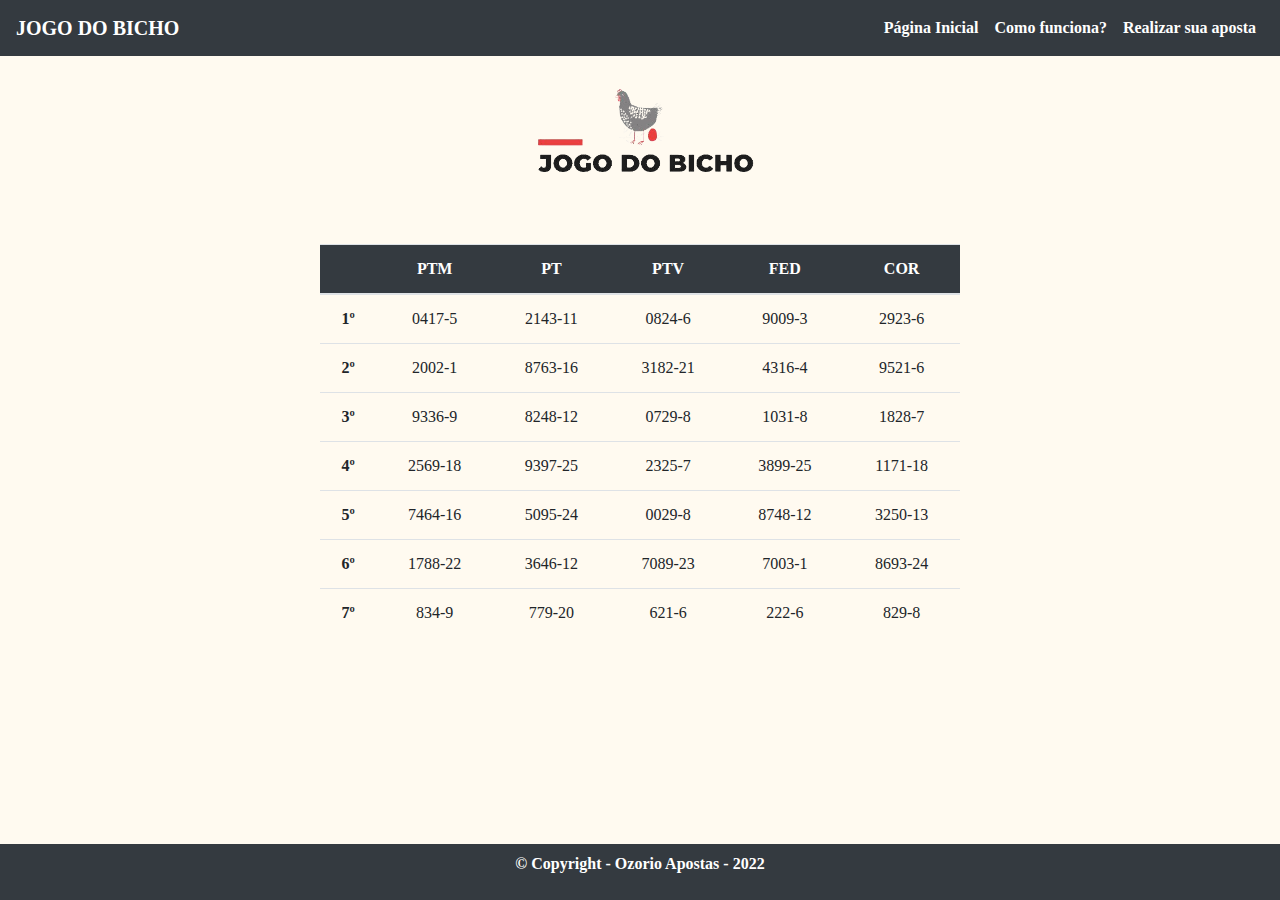
<file: index.html>
<!DOCTYPE html>
    <html lang="pt-br">
    <head>
        <meta charset="UTF-8">
        <meta name="viewport" content="width=device-width, initial-scale=1.0, shrink-to-fit=no">
        <link rel="stylesheet" href="https://stackpath.bootstrapcdn.com/bootstrap/4.1.3/css/bootstrap.min.css">
        <link rel="stylesheet" href="css/global.css">
        <link rel="stylesheet" href="css/index.css">
        
        <title>O Jogo do Bicho</title>
    </head>
    <body>
        <header>
          <nav class="navbar navbar-expand-lg navbar-dark bg-dark">
            <a class="navbar-brand" href="index.html">JOGO DO BICHO</a>
            <button class="navbar-toggler" type="button" data-toggle="collapse" data-target="#textoNavbar" aria-controls="textoNavbar" aria-expanded="false" aria-label="Alterna navegação">
              <span class="navbar-toggler-icon"></span>
            </button>
            <div class="collapse navbar-collapse justify-content-end" id="textoNavbar">
              <ul class="navbar-nav">
                <li class="nav-item active">
                  <a class="nav-link" href="index.html">Página Inicial</a>
                </li>
                <li class="nav-item active">
                  <a class="nav-link" href="comoFunciona.html">Como funciona?</a>
                </li>
                <li class="nav-item active">
                  <a class="nav-link" href="#">Realizar sua aposta</a>
                </li>
              </ul>
            </div>
          </nav>
        </header>

        <main>

          <img src="img/logoJDB.png" alt="Logo do Jogo do Bicho com uma Galinha e um ovo" id="logo">

          <table class="table table-borderless" id="tabResult">

            <thead>
              <tr>
                <th scope="col"></th>
                <th scope="col">PTM</th>
                <th scope="col">PT</th>
                <th scope="col">PTV</th>
                <th scope="col">FED</th>
                <th scope="col">COR</th>
              </tr>
            </thead>

            <tbody>
              <tr>
                <th scope="row">1º</th>
                <td>0417-5</td>
                <td>2143-11</td>
                <td>0824-6</td>
                <td>9009-3</td>
                <td>2923-6</td>
              </tr>
              <tr>
                <th scope="row">2º</th>
                <td>2002-1</td>
                <td>8763-16</td>
                <td>3182-21</td>
                <td>4316-4</td>
                <td>9521-6</td>
              </tr>
              <tr>
                <th scope="row">3º</th>
                <td>9336-9</td>
                <td>8248-12</td>
                <td>0729-8</td>
                <td>1031-8</td>
                <td>1828-7</td>
              </tr>
              <tr>
                <th scope="row">4º</th>
                <td>2569-18</td>
                <td>9397-25</td>
                <td>2325-7</td>
                <td>3899-25</td>
                <td>1171-18</td>
              </tr>
              <tr>
                <th scope="row">5º</th>
                <td>7464-16</td>
                <td>5095-24</td>
                <td>0029-8</td>
                <td>8748-12</td>
                <td>3250-13</td>
              </tr>
              <tr>
                <th scope="row">6º</th>
                <td>1788-22</td>
                <td>3646-12</td>
                <td>7089-23</td>
                <td>7003-1</td>
                <td>8693-24</td>
              </tr>
              <tr>
                <th scope="row">7º</th>
                <td>834-9</td>
                <td>779-20</td>
                <td>621-6</td>
                <td>222-6</td>
                <td>829-8</td>
              </tr>
            </tbody>
          </table>
        </main>

        <footer>
          <p>&copy; Copyright - Ozorio Apostas - 2022</p>
        </footer>
        
    </body>
</html>






<script src="https://code.jquery.com/jquery-3.3.1.slim.min.js"></script>
<script src="https://cdnjs.cloudflare.com/ajax/libs/popper.js/1.14.3/umd/popper.min.js"></script>
<script src="https://stackpath.bootstrapcdn.com/bootstrap/4.1.3/js/bootstrap.min.js"></script>
</file>
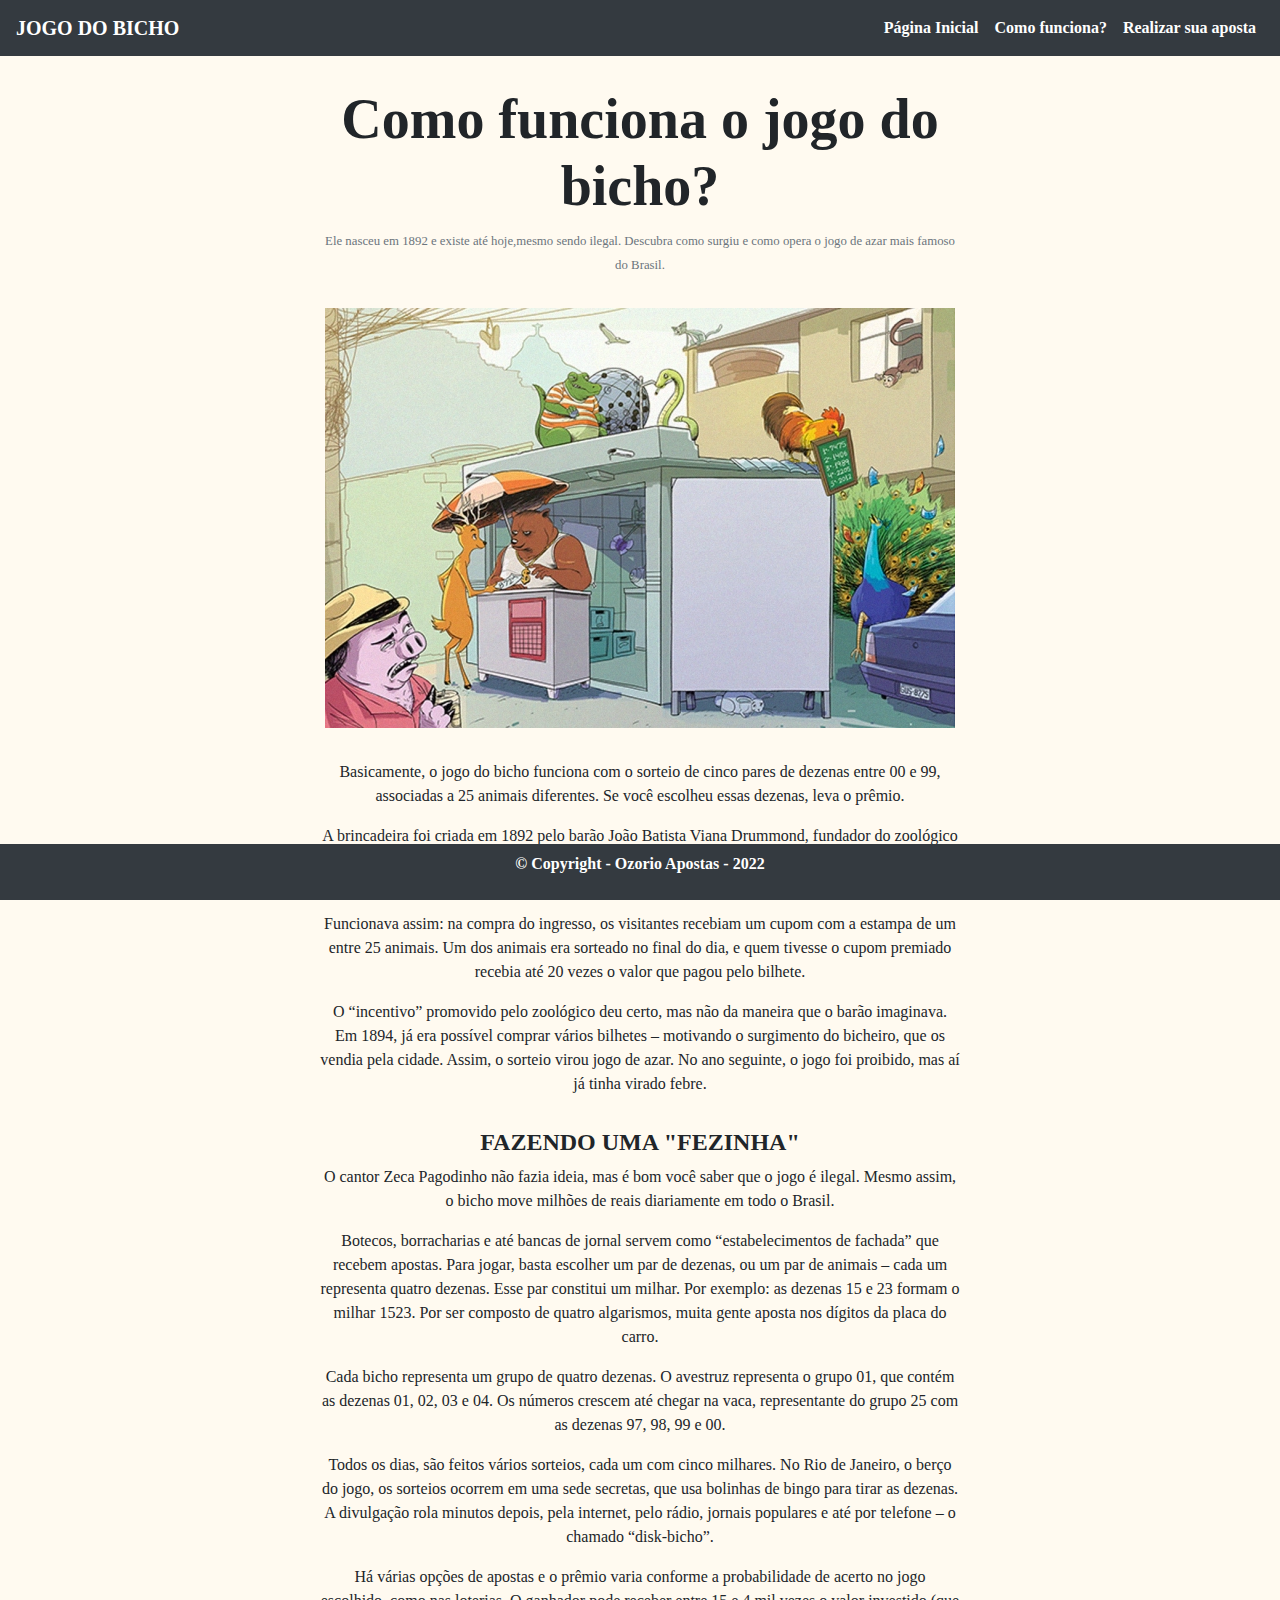
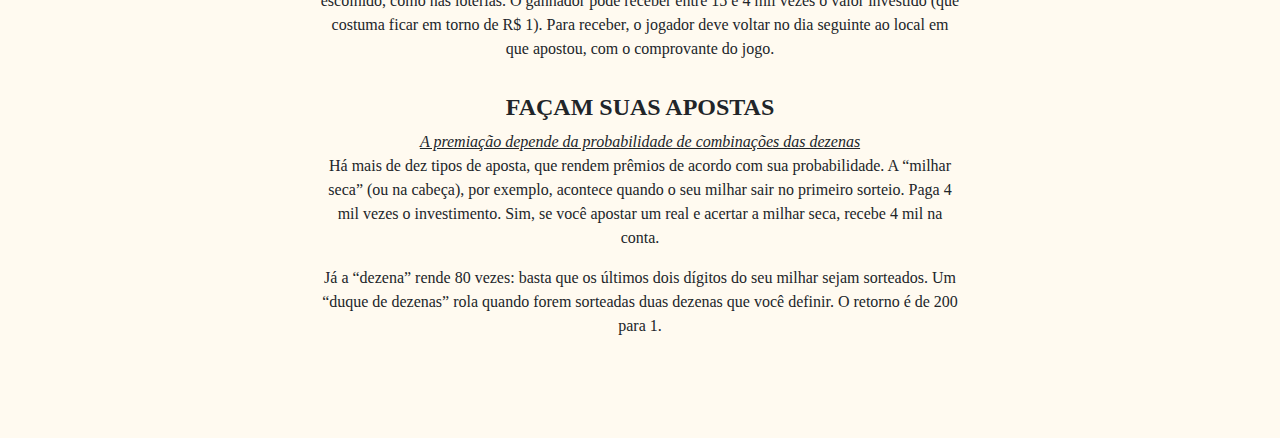
<file: comoFunciona.html>
<!DOCTYPE html>
    <html lang="pt-br">
    <head>
        <meta charset="UTF-8">
        <meta name="viewport" content="width=device-width, initial-scale=1.0, shrink-to-fit=no">
        <link rel="stylesheet" href="https://stackpath.bootstrapcdn.com/bootstrap/4.1.3/css/bootstrap.min.css">
        <link rel="stylesheet" href="css/global.css">
        <link rel="stylesheet" href="css/comoFunciona.css">
        
        <title>O Jogo do Bicho</title>
    </head>
    <body>
        <header>
          <nav class="navbar navbar-expand-lg navbar-dark bg-dark">
            <a class="navbar-brand" href="index.html">JOGO DO BICHO</a>
            <button class="navbar-toggler" type="button" data-toggle="collapse" data-target="#textoNavbar" aria-controls="textoNavbar" aria-expanded="false" aria-label="Alterna navegação">
              <span class="navbar-toggler-icon"></span>
            </button>
            <div class="collapse navbar-collapse justify-content-end" id="textoNavbar">
              <ul class="navbar-nav">
                <li class="nav-item active">
                  <a class="nav-link" href="index.html">Página Inicial</a>
                </li>
                <li class="nav-item active">
                  <a class="nav-link" href="#">Como funciona?</a>
                </li>
                <li class="nav-item active">
                  <a class="nav-link" href="#">Realizar sua aposta</a>
                </li>
              </ul>
            </div>
          </nav>
        </header>

        <main>
            <article>
                <section>
                    <h1>Como funciona o jogo do bicho?</h1>
                    <small class="text-muted font-weight-light">Ele nasceu em 1892 e existe até hoje,mesmo sendo ilegal. Descubra como surgiu e como opera o jogo de azar mais famoso do Brasil.</small>
                </section>
                
                <img src="img/imgBichosComercio.jpeg" title="Imagem com os bichos ao redor do estabelecimento que realiza as apostas" id="imgBichosComercio">

                <section>
                    <p >Basicamente, o jogo do bicho funciona com o sorteio de cinco pares de dezenas entre 00 e 99, associadas a 25 animais diferentes. Se você escolheu essas dezenas, leva o prêmio. </p>

                    <p>A brincadeira foi criada em 1892 pelo barão João Batista Viana Drummond, fundador do zoológico do Rio de Janeiro. No início, o zoológico não era muito popular, então o jogo surgiu para incentivar ase evitar que o estabelecimento fechasse as portas</p>

                    <p>Funcionava assim: na compra do ingresso, os visitantes recebiam um cupom com a estampa de um entre 25 animais. Um dos animais era sorteado no final do dia, e quem tivesse o cupom premiado recebia até 20 vezes o valor que pagou pelo bilhete.</p>

                    <p>O “incentivo” promovido pelo zoológico deu certo, mas não da maneira que o barão imaginava. Em 1894, já era possível comprar vários bilhetes – motivando o surgimento do bicheiro, que os vendia pela cidade. Assim, o sorteio virou jogo de azar. No ano seguinte, o jogo foi proibido, mas aí já tinha virado febre.</p>
                </section>

                <section>
                    <h4>Fazendo uma "fezinha"</h4>

                    <p>O cantor Zeca Pagodinho não fazia ideia, mas é bom você saber que o jogo é ilegal. Mesmo assim, o bicho move milhões de reais diariamente em todo o Brasil.</p>

                    <p>Botecos, borracharias e até bancas de jornal servem como “estabelecimentos de fachada” que recebem apostas. Para jogar, basta escolher um par de dezenas, ou um par de animais – cada um representa quatro dezenas. Esse par constitui um milhar. Por exemplo: as dezenas 15 e 23 formam o milhar 1523. Por ser composto de quatro algarismos, muita gente aposta nos dígitos da placa do carro.</p>

                    <p>Cada bicho representa um grupo de quatro dezenas. O avestruz representa o grupo 01, que contém as dezenas 01, 02, 03 e 04. Os números crescem até chegar na vaca, representante do grupo 25 com as dezenas 97, 98, 99 e 00.</p>

                    <p>Todos os dias, são feitos vários sorteios, cada um com cinco milhares. No Rio de Janeiro, o berço do jogo, os sorteios ocorrem em uma sede secretas, que usa bolinhas de bingo para tirar as dezenas. A divulgação rola minutos depois, pela internet, pelo rádio, jornais populares e até por telefone – o chamado “disk-bicho”.</p>

                    <p>Há várias opções de apostas e o prêmio varia conforme a probabilidade de acerto no jogo escolhido, como nas loterias. O ganhador pode receber entre 15 e 4 mil vezes o valor investido (que costuma ficar em torno de R$ 1). Para receber, o jogador deve voltar no dia seguinte ao local em que apostou, com o comprovante do jogo.</p>
                </section>

                <section>
                    <h4>Façam suas apostas</h4>
                    <i><u>A premiação depende da probabilidade de combinações das dezenas</u></i>

                    <p>Há mais de dez tipos de aposta, que rendem prêmios de acordo com sua probabilidade. A “milhar seca” (ou na cabeça), por exemplo, acontece quando o seu milhar sair no primeiro sorteio. Paga 4 mil vezes o investimento. Sim, se você apostar um real e acertar a milhar seca, recebe 4 mil na conta.</p>

                    <p>Já a “dezena” rende 80 vezes: basta que os últimos dois dígitos do seu milhar sejam sorteados. Um “duque de dezenas” rola quando forem sorteadas duas dezenas que você definir. O retorno é de 200 para 1.</p>
                </section>
            </article>
        </main>

        <footer>
          <p>&copy; Copyright - Ozorio Apostas - 2022</p>
        </footer>

    </body>
</html>





<script src="https://code.jquery.com/jquery-3.3.1.slim.min.js"></script>
<script src="https://cdnjs.cloudflare.com/ajax/libs/popper.js/1.14.3/umd/popper.min.js"></script>
<script src="https://stackpath.bootstrapcdn.com/bootstrap/4.1.3/js/bootstrap.min.js"></script>
</file>
<file: css/global.css>
html {
    font-size: 62,5%;
}

body {
    font-family: "Roboto";
}

header {
    font-weight: bold;
}

body {
    background-color: #FFFAF0 !important;
}

footer {
    background-color: #343a40;
    bottom: 0;
    left: 0;
    padding: 8px 16px;
    position: fixed;
    width: 100%;
    color: white;
    font-weight: bold;
    text-align: center;
}
</file>
<file: css/index.css>
#logo {
    width: 350px;
    margin: auto;
    display: block;
}

thead {
    background-color: #343a40;
    color: white;
}

#tabResult {
    max-width: 50%;
    text-align: center;
    margin: auto;
}

@media (max-width: 575.98px) {
    main {
        margin-bottom: 100px;
    }
}

@media (min-width: 768px) and (max-width: 991.98px) {
    #logo {
        margin-top: 50px;
    }
    
    #tabResult {
        max-width: 85%;
        font-size: 1.25rem;
    }
}
</file>
<file: css/comoFunciona.css>
article {
    text-align: center;
    width: 50vw;
    margin: auto;
}

section h1 {
    font-weight: bold;
    font-size: 3.5em;
    margin-top: 30px;
}

section h4 {
    font-weight: bold;
    text-transform: uppercase;
    margin-top: 2rem;
}

#imgBichosComercio {
    margin: 2em auto;
}

section:last-child {
    margin-bottom: 100px;
}

@media (max-width: 576px) {

    #imgBichosComercio {
        width: 100%;
    }
    
    article {
        width: 90%;
    }
}

@media (min-width: 768px) and (max-width: 991.98px) {
    
    article {
        width: 80%;
    }
    
    #imgBichosComercio {
        width: 100%;
    }
}
</file>
